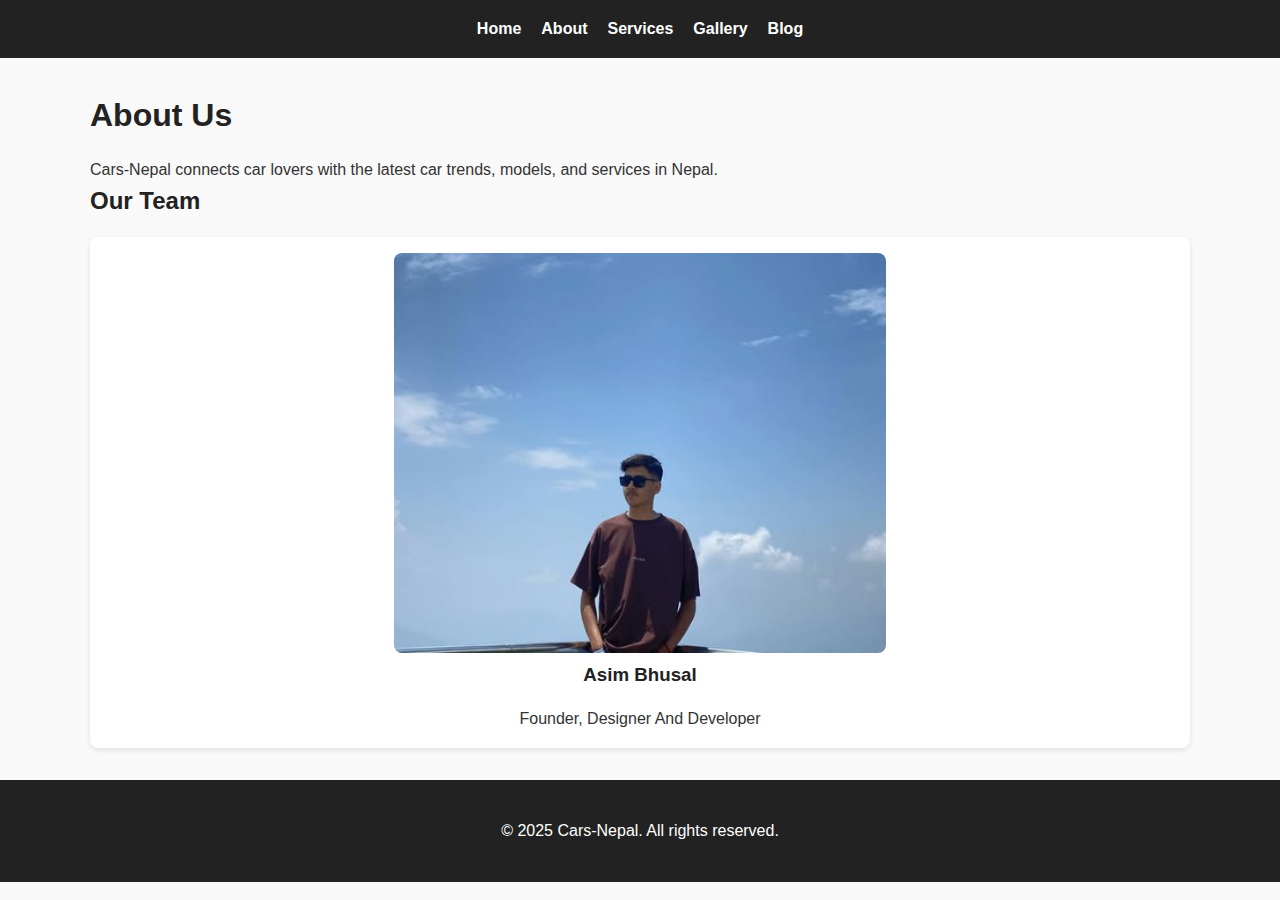
<file: about.html>
<!DOCTYPE html>
<html lang="en">
<head>
  <meta charset="UTF-8">
  <meta name="viewport" content="width=device-width, initial-scale=1.0">
  <title>About - Cars-Nepal</title>
  <link rel="stylesheet" href="assets/css/style.css">
</head>
<body>
  <header>
    <nav>
      <a href="index.html">Home</a>
      <a href="about.html">About</a>
      <a href="services.html">Services</a>
      <a href="gallery.html">Gallery</a>
      <a href="blog.html">Blog</a>
    </nav>
  </header>
  
    <div class="container">
      <h1>About Us</h1>
      <p>Cars-Nepal connects car lovers with the latest car trends, models, and services in Nepal.</p>
      <h2>Our Team</h2>
      <div class="cards">
        <div class="card"><a href="https://www.figma.com/design/BOdj0ab1RnLCL8KcVHShuJ/Untitled?node-id=0-1&p=f&t=53BNQgujnH9HOgxi-0" target="_blank"> <img src="assets/img/team1.png" alt="Team" style="height: 400px"></a>
          <h3>Asim Bhusal</h3><p>Founder, Designer And Developer</p></div>
        
      </div>
    </div>
    
  <footer>
    <p>&copy; 2025 Cars-Nepal. All rights reserved.</p>
  </footer>
</body>
</html>
</file>
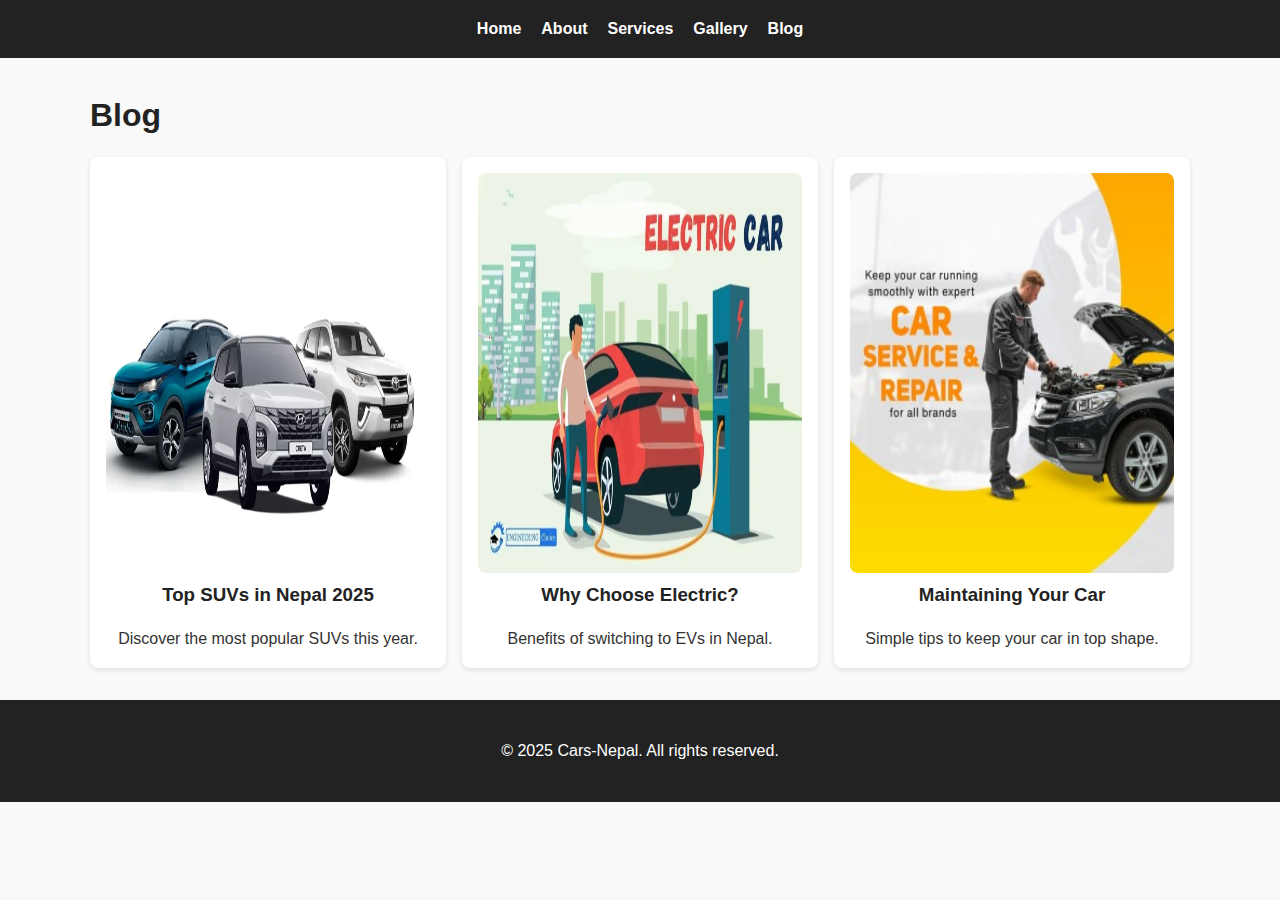
<file: blog.html>
<!DOCTYPE html>
<html lang="en">
<head>
  <meta charset="UTF-8">
  <meta name="viewport" content="width=device-width, initial-scale=1.0">
  <title>Blog - Cars-Nepal</title>
  <link rel="stylesheet" href="assets/css/style.css">
</head>
<body>
  <header>
    <nav>
      <a href="index.html">Home</a>
      <a href="about.html">About</a>
      <a href="services.html">Services</a>
      <a href="gallery.html">Gallery</a>
      <a href="blog.html">Blog</a>
    </nav>
  </header>
  
    <div class="container">
      <h1>Blog</h1>
      <div class="cards">
        <div class="card"><img src="assets/img/blog1.png" alt="Gallery" style="width: 400px; height: 400px; " ><h3>Top SUVs in Nepal 2025</h3><p>Discover the most popular SUVs this year.</p></div>
        <div class="card"><img src="assets/img/blog2.png" alt="Gallery" style="width: 400px; height: 400px; " ><h3>Why Choose Electric?</h3><p>Benefits of switching to EVs in Nepal.</p></div>
        <div class="card"><img src="assets/img/blog3.png" alt="Gallery" style="width: 400px; height: 400px; " ><h3>Maintaining Your Car</h3><p>Simple tips to keep your car in top shape.</p></div>
      </div>
    </div>
    
  <footer>
    <p>&copy; 2025 Cars-Nepal. All rights reserved.</p>
  </footer>
</body>
</html>
</file>
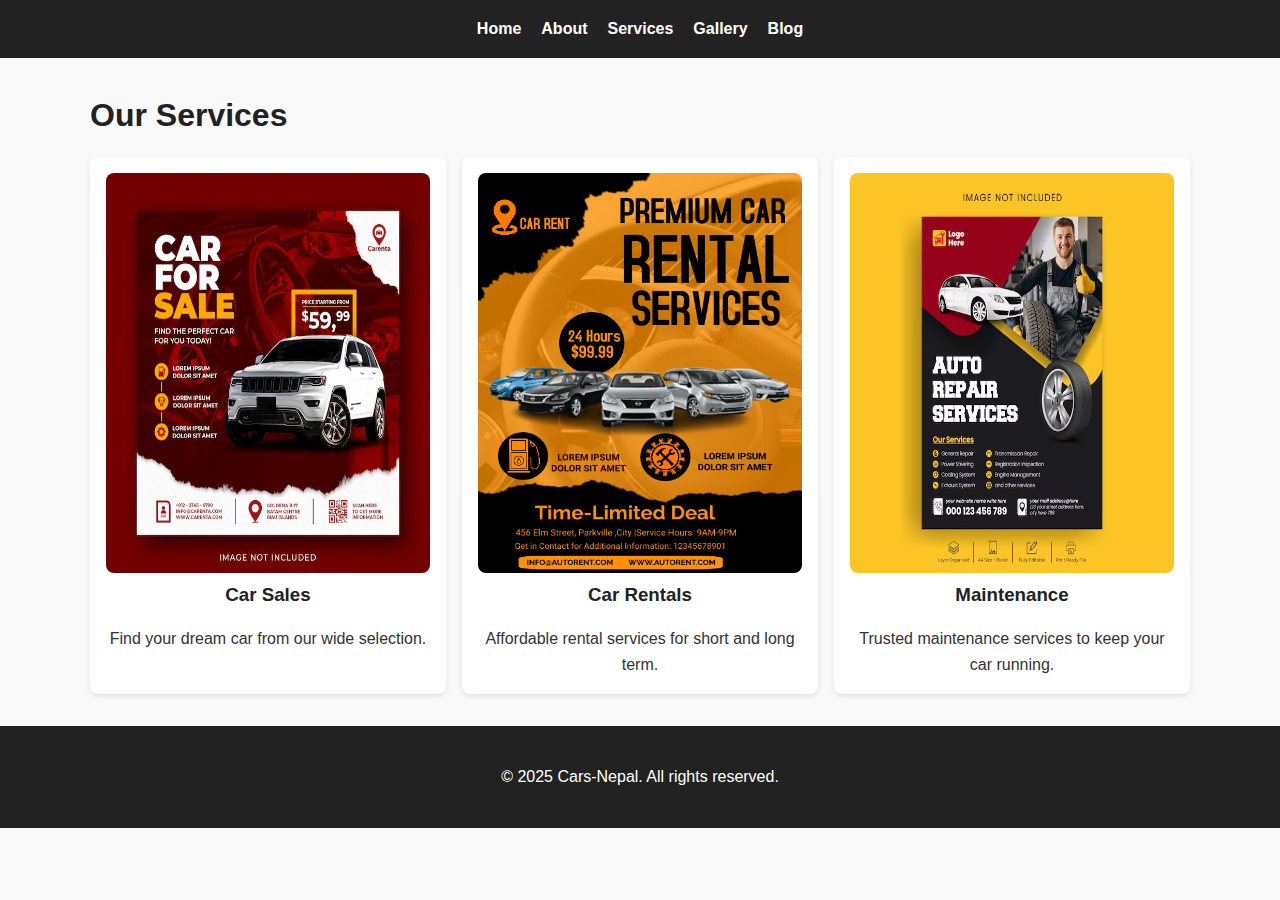
<file: services.html>
<!DOCTYPE html>
<html lang="en">
<head>
  <meta charset="UTF-8">
  <meta name="viewport" content="width=device-width, initial-scale=1.0">
  <title>Services - Cars-Nepal</title>
  <link rel="stylesheet" href="assets/css/style.css">
</head>
<body>
  <header>
    <nav>
      <a href="index.html">Home</a>
      <a href="about.html">About</a>
      <a href="services.html">Services</a>
      <a href="gallery.html">Gallery</a>
      <a href="blog.html">Blog</a>
    </nav>
  </header>
  
    <div class="container">
      <h1>Our Services</h1>
      <div class="cards">
        <div class="card"><img src="assets/img/service1.png" alt="Gallery" style="width: 400px; height: 400px; " ><h3>Car Sales</h3><p>Find your dream car from our wide selection.</p></div>
        <div class="card"><img src="assets/img/service2.png" alt="Gallery" style="width: 400px; height: 400px; " ><h3>Car Rentals</h3><p>Affordable rental services for short and long term.</p></div>
        <div class="card"><img src="assets/img/service3.png" alt="Gallery" style="width: 400px; height: 400px; " ><h3>Maintenance</h3><p>Trusted maintenance services to keep your car running.</p></div>
      </div>
    </div>
    
  <footer>
    <p>&copy; 2025 Cars-Nepal. All rights reserved.</p>
  </footer>
</body>
</html>
</file>
<file: assets/css/style.css>
/* Cars-Nepal Website Stylesheet */


* {
  margin: 0;
  padding: 0;
  box-sizing: border-box;
}

body {
  font-family: Arial, sans-serif;
  line-height: 1.6;
  background-color: #f9f9f9;
  color: #333;
}

header {
  background: #222;
  color: #fff;
  padding: 1rem 0;
}

header nav {
  display: flex;
  justify-content: center;
  gap: 20px;
}

header nav a {
  color: #fff;
  text-decoration: none;
  font-weight: bold;
  transition: color 0.3s;
}

header nav a:hover {
  color: #ffcc00;
}

.hero {
  text-align: center;
  padding: 3rem 1rem;
  background: url('../img/hero.jpg') center/cover no-repeat;
  color: #fff;
}

.container {
  width: 90%;
  max-width: 1100px;
  margin: 2rem auto;
}

h1, h2, h3 {
  margin-bottom: 1rem;
  color: #222;
}

.cards {
  display: grid;
  grid-template-columns: repeat(auto-fit, minmax(250px, 1fr));
  gap: 1rem;
}

.card {
  background: #fff;
  padding: 1rem;
  border-radius: 8px;
  box-shadow: 0 2px 5px rgba(0,0,0,0.1);
  text-align: center;
}

.card img {
  max-width: 100%;
  height: auto;
  border-radius: 8px;
}

form {
  display: flex;
  flex-direction: column;
  gap: 1rem;
}

form input, form textarea, form button {
  padding: 0.75rem;
  border: 1px solid #ccc;
  border-radius: 5px;
}

form button {
  background: #222;
  color: #fff;
  cursor: pointer;
  border: none;
}

form button:hover {
  background: #ffcc00;
  color: #222;
}

footer {
  text-align: center;
  padding: 3%;
  background: #222;
  color: #fff;
  margin-top: 2rem;
}
</file>
